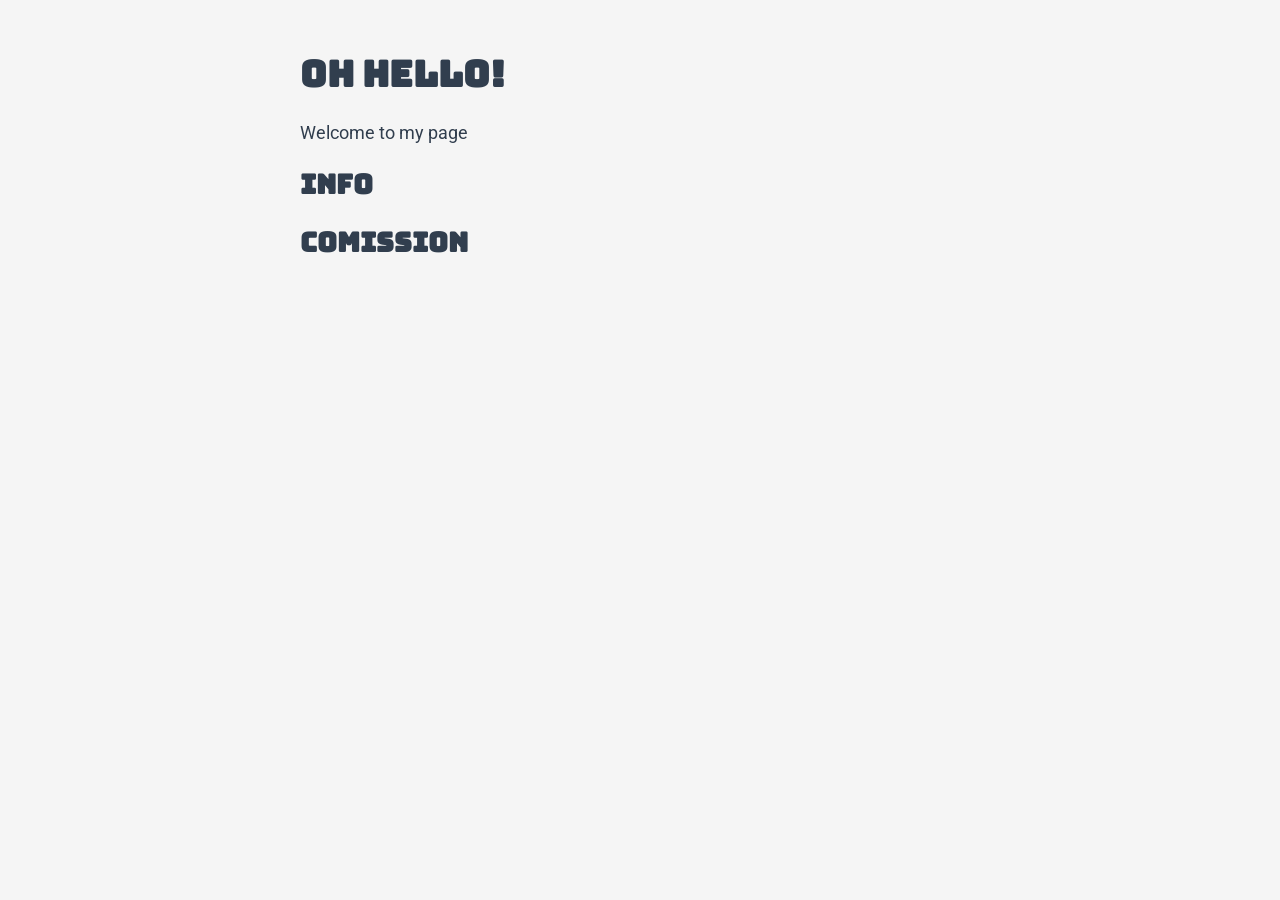
<file: index.html>
<!DOCTYPE html>
<head>
    <meta name="viewport" content="width=device-width, initial-scale=1.0">
    <meta charset="utf-8">
    <title>hello</title>
    <link href="CSS/style.css" rel="stylesheet">
    <script src="script.js" defer></script>
</head>
<body>
    <h1>Oh hello!</h1>
    <p>Welcome to my page</p>
    <h2 onclick="change_site('info/info.html')">INFO</h2>
    <h2 onclick="change_site('info/comission.html')">COMISSION</h2>
</body>
</file>
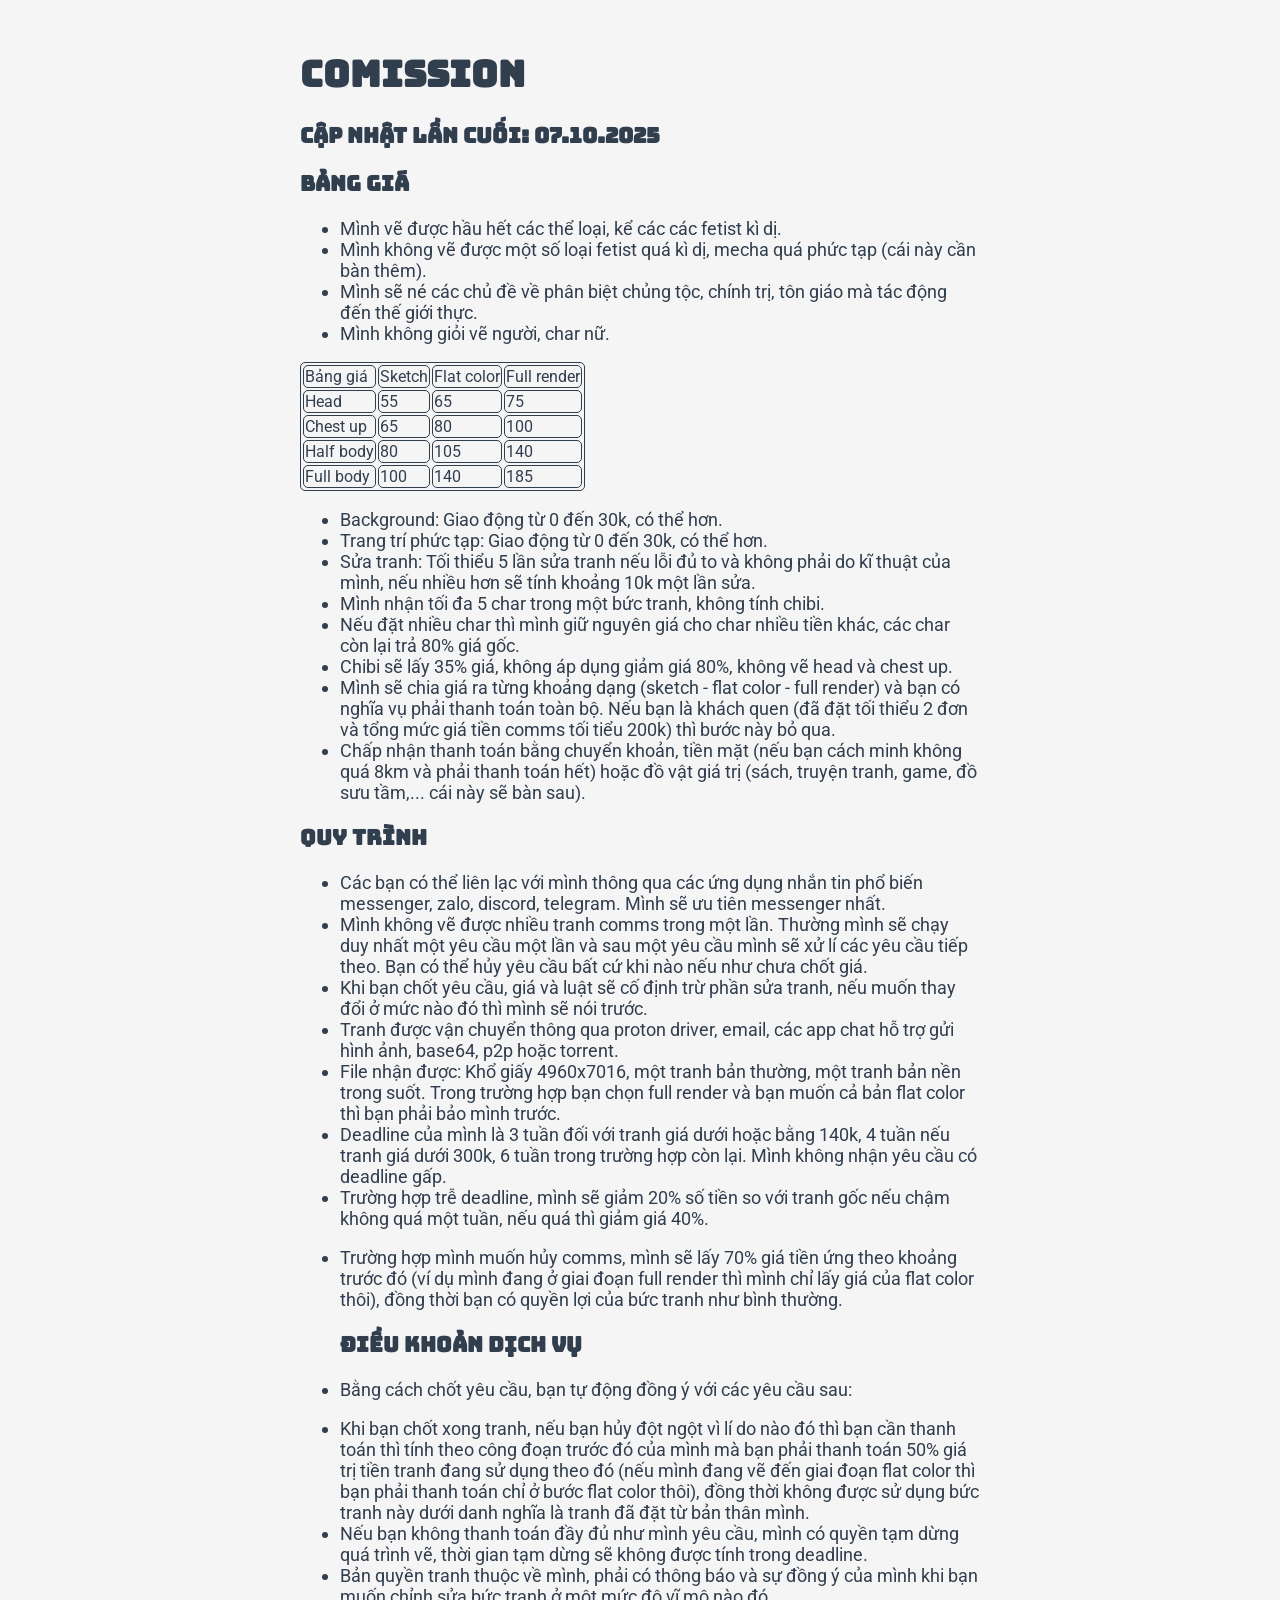
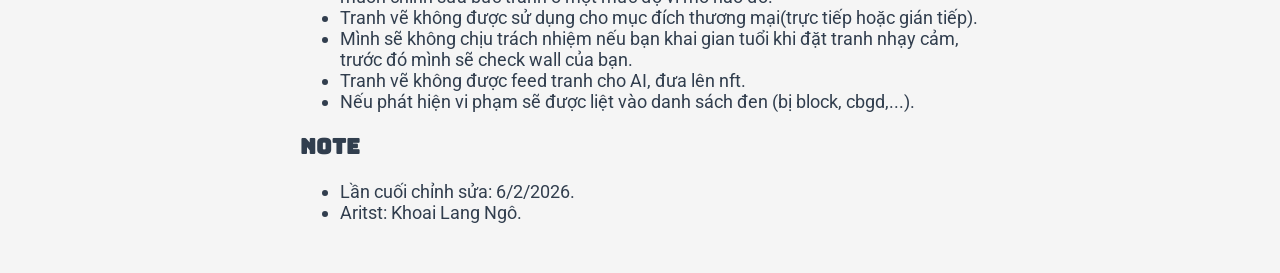
<file: info/comission.html>
<!DOCTYPE html>
<head>
    <meta name="viewport" content="width=device-width, initial-scale=1.0">
    <meta charset="utf-8">
    <title>For comission</title>
    <link href="../CSS/style.css" rel="stylesheet">
</head>
<body>
    <h1>Comission</h1>
    <h3>Cập nhật lần cuối: 07.10.2025</h3>
    <h3 id="b-ng-gi-">Bảng giá</h3>
    <ul>
        <li>Mình vẽ được hầu hết các thể loại, kể các các fetist kì dị.</li>
        <li>Mình không vẽ được một số loại fetist quá kì dị, mecha quá phức tạp (cái này cần bàn thêm).</li>
        <li>Mình sẽ né các chủ đề về phân biệt chủng tộc, chính trị, tôn giáo mà tác động đến thế giới thực.</li>
        <li>Mình không giỏi vẽ người, char nữ.</li>
    </ul>
    <table>
    <tbody>
    <tr>
    <td>Bảng giá</td>
    <td>Sketch</td>
    <td>Flat color</td>
    <td>Full render</td>
    </tr>
    <tr>
    <td>Head</td>
    <td>55</td>
    <td>65</td>
    <td>75</td>
    </tr>
    <tr>
    <td>Chest up</td>
    <td>65</td>
    <td>80</td>
    <td>100</td>
    </tr>
    <tr>
    <td>Half body</td>
    <td>80</td>
    <td>105</td>
    <td>140</td>
    </tr>
    <tr>
    <td>Full body</td>
    <td>100</td>
    <td>140</td>
    <td>185</td>
    </tr>
    </tbody>
    </table>
    <ul>
    <li>Background: Giao động từ 0 đến 30k, có thể hơn.</li>
    <li>Trang trí phức tạp: Giao động từ 0 đến 30k, có thể hơn.</li>
    <li>Sửa tranh: Tối thiểu 5 lần sửa tranh nếu lỗi đủ to và không phải do kĩ thuật của mình, nếu nhiều hơn sẽ tính khoảng 10k một lần sửa.</li>
    <li>Mình nhận tối đa 5 char trong một bức tranh, không tính chibi.</li>
    <li>Nếu đặt nhiều char thì mình giữ nguyên giá cho char nhiều tiền khác, các char còn lại trả 80% giá gốc.</li>
    <li>Chibi sẽ lấy 35% giá, không áp dụng giảm giá 80%, không vẽ head và chest up.</li>
    <li>Mình sẽ chia giá ra từng khoảng dạng (sketch - flat color - full render) và bạn có nghĩa vụ phải thanh toán toàn bộ. Nếu bạn là khách quen (đã đặt tối thiểu 2 đơn và tổng mức giá tiền comms tối tiểu 200k) thì bước này bỏ qua.</li>
    <li>Chấp nhận thanh toán bằng chuyển khoản, tiền mặt (nếu bạn cách minh không quá 8km và phải thanh toán hết) hoặc đồ vật giá trị (sách, truyện tranh, game, đồ sưu tầm,... cái này sẽ bàn sau).</li>
    </ul>
    <h3 id="quy-tr-nh">Quy trình</h3>
    <ul>
    <li>Các bạn có thể liên lạc với mình thông qua các ứng dụng nhắn tin phổ biến messenger, zalo, discord, telegram. Mình sẽ ưu tiên messenger nhất.</li>
    <li>Mình không vẽ được nhiều tranh comms trong một lần. Thường mình sẽ chạy duy nhất một yêu cầu một lần và sau một yêu cầu mình sẽ xử lí các yêu cầu tiếp theo. Bạn có thể hủy yêu cầu bất cứ khi nào nếu như chưa chốt giá.</li>
    <li>Khi bạn chốt yêu cầu, giá và luật sẽ cố định trừ phần sửa tranh, nếu muốn thay đổi ở mức nào đó thì mình sẽ nói trước.</li>
    <li>Tranh được vận chuyển thông qua proton driver, email, các app chat hỗ trợ gửi hình ảnh, base64, p2p hoặc torrent.</li>
    <li>File nhận được: Khổ giấy 4960x7016, một tranh bản thường, một tranh bản nền trong suốt. Trong trường hợp bạn chọn full render và bạn muốn cả bản flat color thì bạn phải bảo mình trước.</li>
    <li>Deadline của mình là 3 tuần đối với tranh giá dưới hoặc bằng 140k, 4 tuần nếu tranh giá dưới 300k, 6 tuần trong trường hợp còn lại. Mình không nhận yêu cầu có deadline gấp.</li>
    <li>Trường hợp trễ deadline, mình sẽ giảm 20% số tiền so với tranh gốc nếu chậm không quá một tuần, nếu quá thì giảm giá 40%.</li>
    <li><p>Trường hợp mình muốn hủy comms, mình sẽ lấy 70% giá tiền ứng theo khoảng trước đó (ví dụ mình đang ở giai đoạn full render thì mình chỉ lấy giá của flat color thôi), đồng thời bạn có quyền lợi của bức tranh như bình thường.</p>
    <h3 id="-i-u-kho-n-d-ch-v-">Điều khoản dịch vụ</h3>
    </li>
    <li><p>Bằng cách chốt yêu cầu, bạn tự động đồng ý với các yêu cầu sau:</p>
    </li>
    <li>Khi bạn chốt xong tranh, nếu bạn hủy đột ngột vì lí do nào đó thì bạn cần thanh toán thì tính theo công đoạn trước đó của mình mà bạn phải thanh toán 50% giá trị tiền tranh đang sử dụng theo đó (nếu mình đang vẽ đến giai đoạn flat color thì bạn phải thanh toán chỉ ở bước flat color thôi), đồng thời không được sử dụng bức tranh này dưới danh nghĩa là tranh đã đặt từ bản thân mình.</li>
    <li>Nếu bạn không thanh toán đầy đủ như mình yêu cầu, mình có quyền tạm dừng quá trình vẽ, thời gian tạm dừng sẽ không được tính trong deadline.</li>
    <li>Bản quyền tranh thuộc về mình, phải có thông báo và sự đồng ý của mình khi bạn muốn chỉnh sửa bức tranh ở một mức độ vĩ mô nào đó.</li>
    <li>Tranh vẽ không được sử dụng cho mục đích thương mại(trực tiếp hoặc gián tiếp).</li>
    <li>Mình sẽ không chịu trách nhiệm nếu bạn khai gian tuổi khi đặt tranh nhạy cảm, trước đó mình sẽ check wall của bạn.</li>
    <li>Tranh vẽ không được feed tranh cho AI, đưa lên nft.</li>
    <li>Nếu phát hiện vi phạm sẽ được liệt vào danh sách đen (bị block, cbgd,...).</li>
    </ul>
    <h3 id="note">Note</h3>
    <ul>
    <li>Lần cuối chỉnh sửa: 6/2/2026.</li>
    <li>Aritst: Khoai Lang Ngô.</li>
    </ul>

</body>
</file>
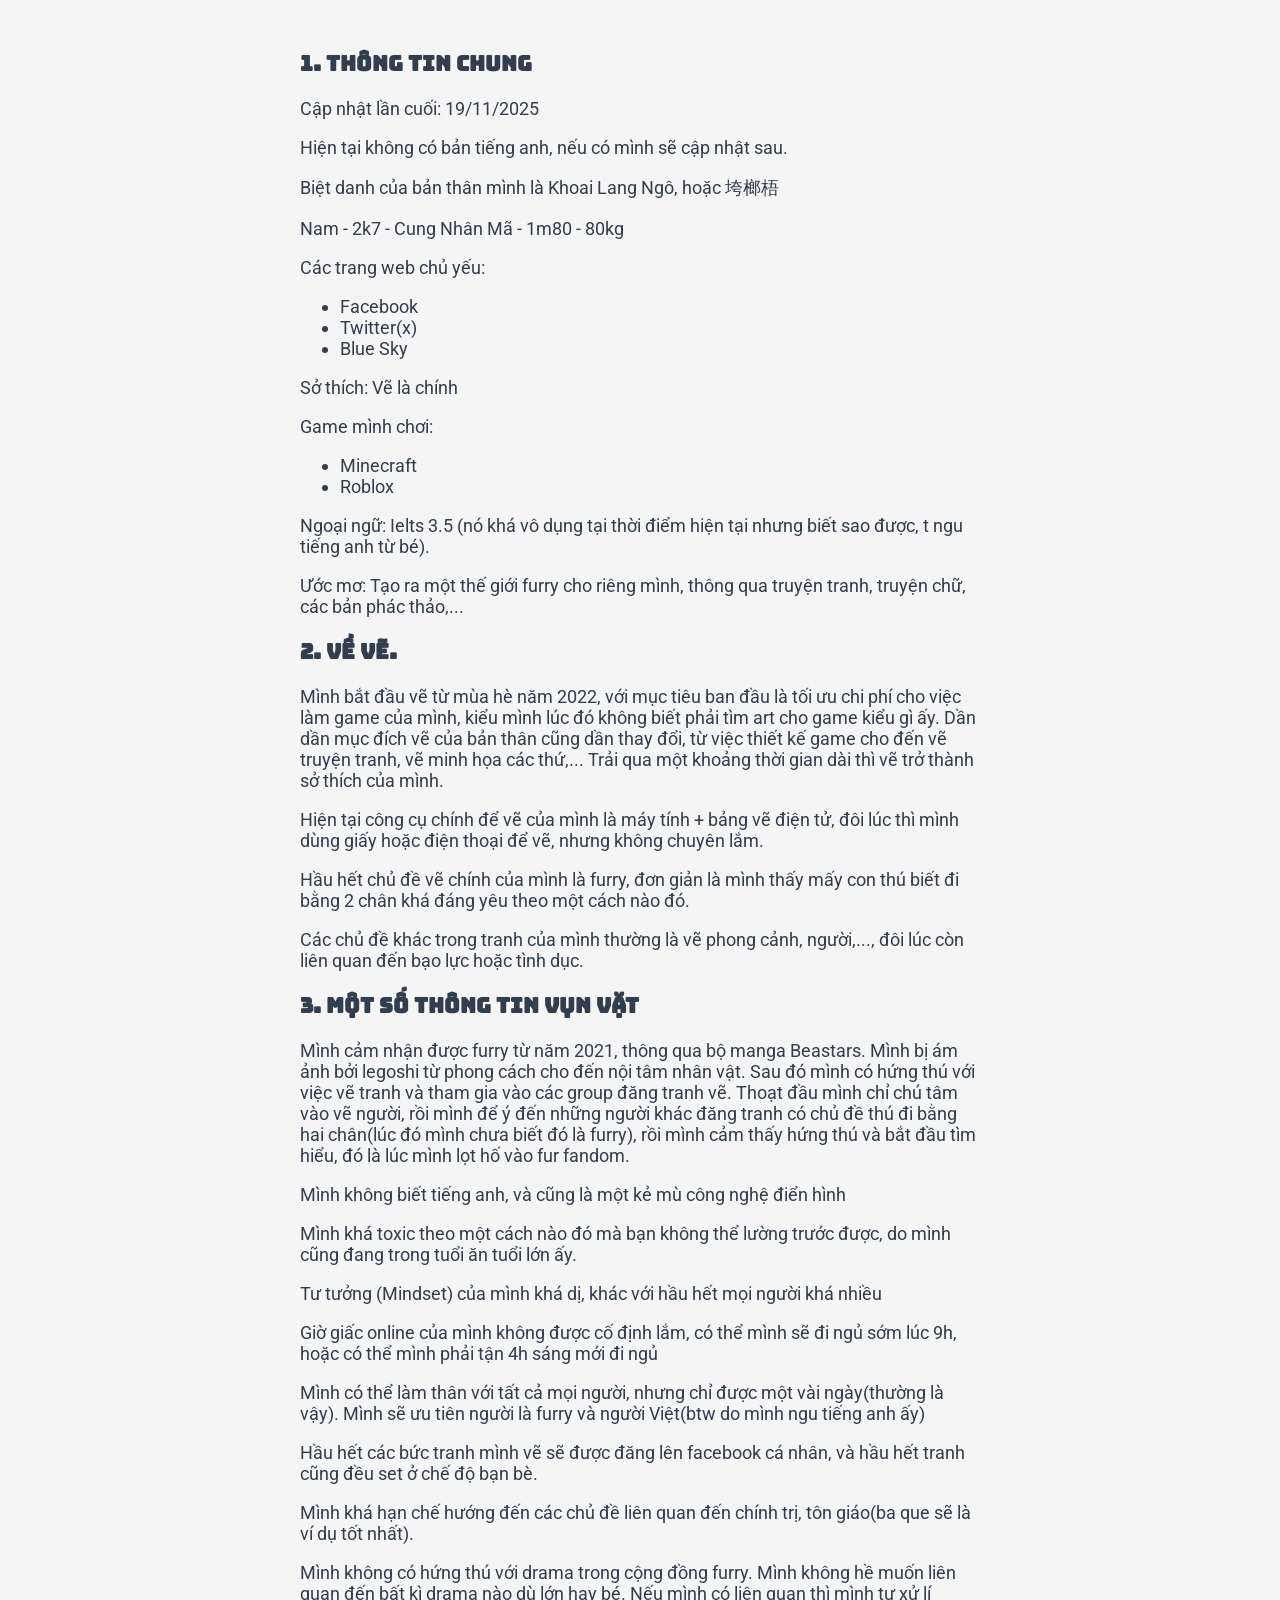
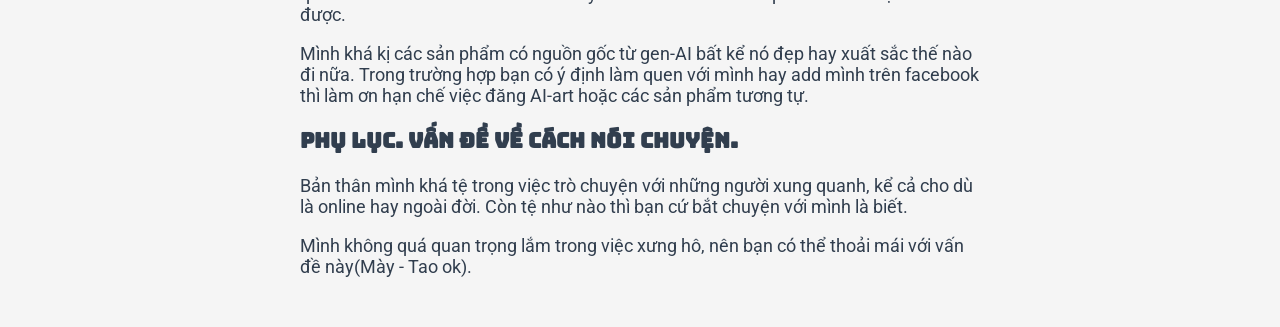
<file: info/info.html>
<!DOCTYPE html>
<head>
    <meta name="viewport" content="width=device-width, initial-scale=1.0">
    <meta charset="utf-8">
    <title>For comission</title>
    <link href="../CSS/style.css" rel="stylesheet">
</head>
<body>
    <h3 id="1-th-ng-tin-chung">1. Thông tin chung</h3>
    <p>Cập nhật lần cuối: 19/11/2025</p>
    <p>Hiện tại không có bản tiếng anh, nếu có mình sẽ cập nhật sau.</p>
    <p>Biệt danh của bản thân mình là Khoai Lang Ngô, hoặc 垮榔梧</p>
    <p>Nam - 2k7 - Cung Nhân Mã - 1m80 - 80kg</p>
    <p>Các trang web chủ yếu:</p>
    <ul>
    <li>Facebook</li>
    <li>Twitter(x)</li>
    <li>Blue Sky</li>
    </ul>
    <p>Sở thích: Vẽ là chính</p>
    <p>Game mình chơi:</p>
    <ul>
    <li>Minecraft</li>
    <li>Roblox</li>
    </ul>
    <p>Ngoại ngữ: Ielts 3.5 (nó khá vô dụng tại thời điểm hiện tại nhưng biết sao được, t ngu tiếng anh từ bé).</p>
    <p>Ước mơ: Tạo ra một thế giới furry cho riêng mình, thông qua truyện tranh, truyện chữ, các bản phác thảo,...</p>
    <h3 id="2-v-v-">2. Về vẽ.</h3>
    <p>Mình bắt đầu vẽ từ mùa hè năm 2022, với mục tiêu ban đầu là tối ưu chi phí cho việc làm game của mình, kiểu mình lúc đó không biết phải tìm art cho game kiểu gì ấy. Dần dần mục đích vẽ của bản thân cũng dần thay đổi, từ việc thiết kế game cho đến vẽ truyện tranh, vẽ minh họa các thứ,... Trải qua một khoảng thời gian dài thì vẽ trở thành sở thích của mình.</p>
    <p>Hiện tại công cụ chính để vẽ của mình là máy tính + bảng vẽ điện tử, đôi lúc thì mình dùng giấy hoặc điện thoại để vẽ, nhưng không chuyên lắm.</p>
    <p>Hầu hết chủ đề vẽ chính của mình là furry, đơn giản là mình thấy mấy con thú biết đi bằng 2 chân khá đáng yêu theo một cách nào đó.</p>
    <p>Các chủ đề khác trong tranh của mình thường là vẽ phong cảnh, người,..., đôi lúc còn liên quan đến bạo lực hoặc tình dục.</p>
    <h3 id="3-m-t-s-th-ng-tin-v-n-v-t">3. Một số thông tin vụn vặt</h3>
    <p>Mình cảm nhận được furry từ năm 2021, thông qua bộ manga Beastars. Mình bị ám ảnh bởi legoshi từ phong cách cho đến nội tâm nhân vật. Sau đó mình có hứng thú với việc vẽ tranh và tham gia vào các group đăng tranh vẽ. Thoạt đầu mình chỉ chú tâm vào vẽ người, rồi mình để ý đến những người khác đăng tranh có chủ đề thú đi bằng hai chân(lúc đó mình chưa biết đó là furry), rồi mình cảm thấy hứng thú và bắt đầu tìm hiểu, đó là lúc mình lọt hố vào fur fandom.</p>
    <p>Mình không biết tiếng anh, và cũng là một kẻ mù công nghệ điển hình</p>
    <p>Mình khá toxic theo một cách nào đó mà bạn không thể lường trước được, do mình cũng đang trong tuổi ăn tuổi lớn ấy.</p>
    <p>Tư tưởng (Mindset) của mình khá dị, khác với hầu hết mọi người khá nhiều</p>
    <p>Giờ giấc online của mình không được cố định lắm, có thể mình sẽ đi ngủ sớm lúc 9h, hoặc có thể mình phải tận 4h sáng mới đi ngủ</p>
    <p>Mình có thể làm thân với tất cả mọi người, nhưng chỉ được một vài ngày(thường là vậy). Mình sẽ ưu tiên người là furry và người Việt(btw do mình ngu tiếng anh ấy)</p>
    <p>Hầu hết các bức tranh mình vẽ sẽ được đăng lên facebook cá nhân, và hầu hết tranh cũng đều set ở chế độ bạn bè.</p>
    <p>Mình khá hạn chế hướng đến các chủ đề liên quan đến chính trị, tôn giáo(ba que sẽ là ví dụ tốt nhất).</p>
    <p>Mình không có hứng thú với drama trong cộng đồng furry. Mình không hề muốn liên quan đến bất kì drama nào dù lớn hay bé. Nếu mình có liên quan thì mình tự xử lí được.</p>
    <p>Mình khá kị các sản phẩm có nguồn gốc từ gen-AI bất kể nó đẹp hay xuất sắc thế nào đi nữa. Trong trường hợp bạn có ý định làm quen với mình hay add mình trên facebook thì làm ơn hạn chế việc đăng AI-art hoặc các sản phẩm tương tự.</p>
    <h3 id="ph-l-c-v-n-v-c-ch-n-i-chuy-n-">Phụ lục. Vấn đề về cách nói chuyện.</h3>
    <p>Bản thân mình khá tệ trong việc trò chuyện với những người xung quanh, kể cả cho dù là online hay ngoài đời. Còn tệ như nào thì bạn cứ bắt chuyện với mình là biết.</p>
    <p>Mình không quá quan trọng lắm trong việc xưng hô, nên bạn có thể thoải mái với vấn đề này(Mày - Tao ok).</p>
</body>
</file>
<file: CSS/style.css>
@import url('https://fonts.googleapis.com/css2?family=Anton&family=Bungee&family=Dosis:wght@200..800&family=Roboto:ital,wght@0,100..900;1,100..900&display=swap');

body {
  background-color: whitesmoke;
  font-size: 18px;
  font-family: "Roboto", sans-serif;
  color: rgb(49, 62, 78);
  margin: 50px 300px 50px 300px;
}
h1,h2,h3,h4,h5,h6 {
  font-family: "Bungee", sans-serif;
}

table, th, td {
  border: 1px solid;
  border-radius: 5px;
  font-size: 16px;
}

@media screen and (max-width: 768px) {
  body {
    background-color: whitesmoke;
    font-size: 16px;
    font-family: "Roboto", sans-serif;  
    color: rgb(27, 46, 69);
    margin: 10px 20px 10px 20px;
  }
  h1,h2,h3,h4,h5,h6 {
    font-family: "Bungee", sans-serif;
  }
  table, th, td {
    border: 1px solid;
    border-radius: 5px;
    font-size: 16px;
  }
}
</file>
